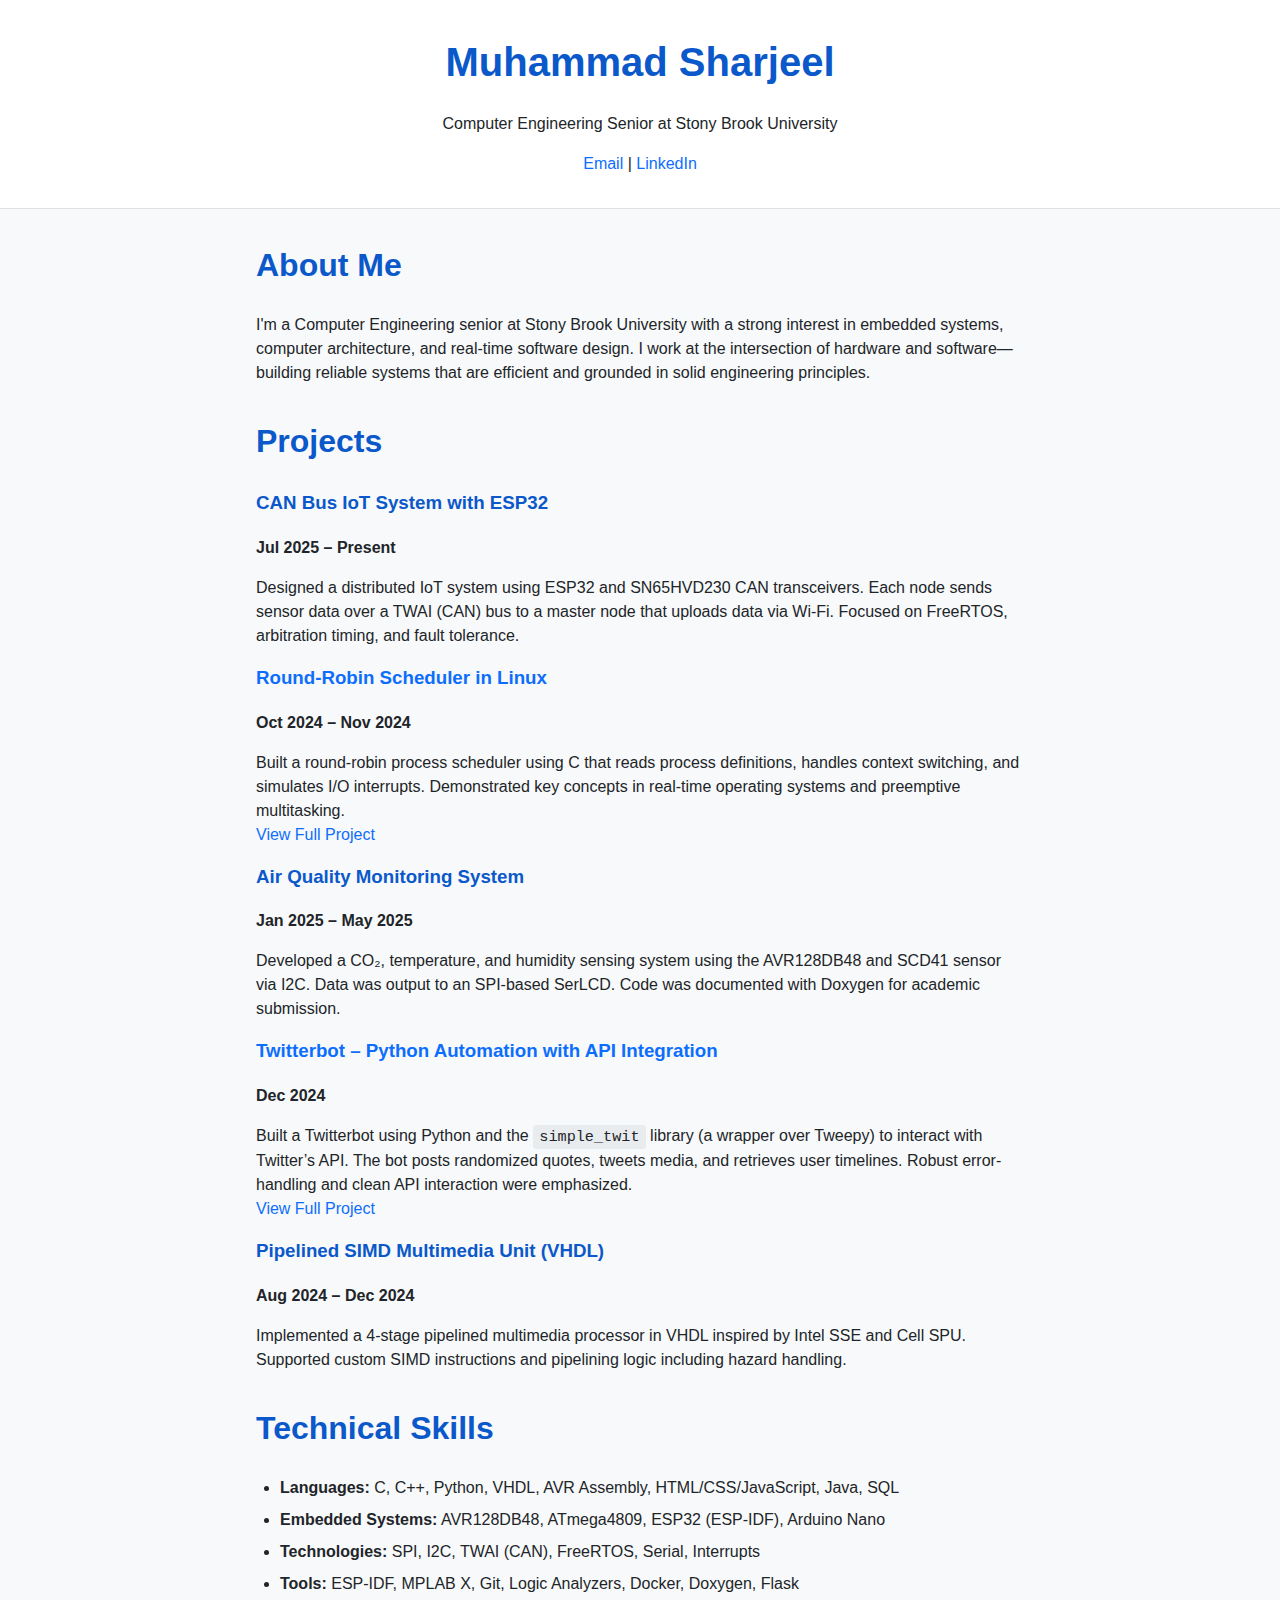
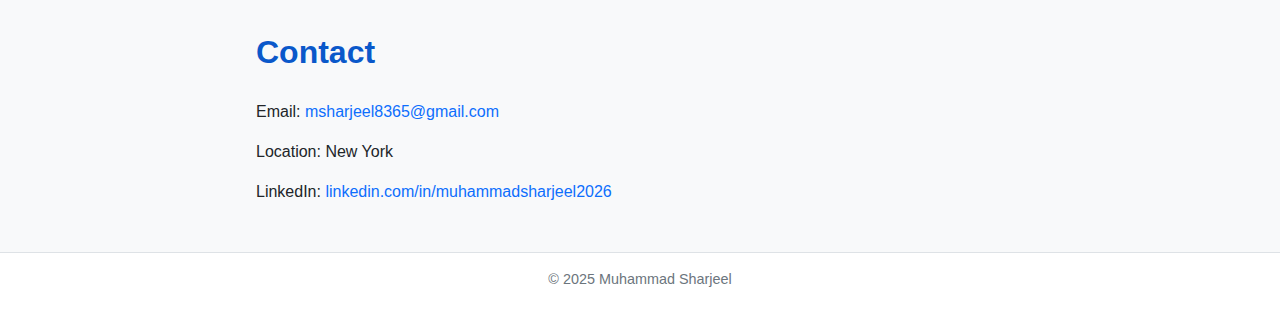
<file: index.html>
<!DOCTYPE html>
<html lang="en">
<head>
  <meta charset="UTF-8" />
  <meta name="viewport" content="width=device-width, initial-scale=1" />
  <title>Muhammad Sharjeel – Portfolio</title>
  <link rel="stylesheet" href="style.css" />
</head>
<body>
  <header>
    <h1>Muhammad Sharjeel</h1>
    <p>Computer Engineering Senior at Stony Brook University</p>
    <nav>
      <a href="mailto:msharjeel8365@gmail.com">Email</a> |
      <a href="https://www.linkedin.com/in/muhammadsharjeel2026" target="_blank" rel="noopener noreferrer">LinkedIn</a>
    </nav>
  </header>

  <main>
    <section>
      <h2>About Me</h2>
      <p>
        I'm a Computer Engineering senior at Stony Brook University with a strong interest in embedded systems, computer architecture, and real-time software design. I work at the intersection of hardware and software—building reliable systems that are efficient and grounded in solid engineering principles.
      </p>
    </section>

    <section>
      <h2>Projects</h2>

      <article>
        <h3>CAN Bus IoT System with ESP32</h3>
        <p><strong>Jul 2025 – Present</strong></p>
        <p>Designed a distributed IoT system using ESP32 and SN65HVD230 CAN transceivers. Each node sends sensor data over a TWAI (CAN) bus to a master node that uploads data via Wi-Fi. Focused on FreeRTOS, arbitration timing, and fault tolerance.</p>
      </article>

      <article>
        <h3><a href="https://muhammadsharjeel8.github.io/projects/round-robin-linux/" target="_blank" rel="noopener noreferrer">Round-Robin Scheduler in Linux</a></h3>
        <p><strong>Oct 2024 – Nov 2024</strong></p>
        <p>
          Built a round-robin process scheduler using C that reads process definitions, handles context switching, and simulates I/O interrupts. Demonstrated key concepts in real-time operating systems and preemptive multitasking.
          <br />
          <a href="projects/round-robin-linux/" target="_blank">View Full Project</a>
        </p>
      </article>

      <article>
        <h3>Air Quality Monitoring System</h3>
        <p><strong>Jan 2025 – May 2025</strong></p>
        <p>Developed a CO₂, temperature, and humidity sensing system using the AVR128DB48 and SCD41 sensor via I2C. Data was output to an SPI-based SerLCD. Code was documented with Doxygen for academic submission.</p>
      </article>

      <article class="highlight">
        <h3><a href="projects/twitterbot/" target="_blank">Twitterbot – Python Automation with API Integration</a></h3>
        <p><strong>Dec 2024</strong></p>
        <p>
          Built a Twitterbot using Python and the <code>simple_twit</code> library (a wrapper over Tweepy) to interact with Twitter’s API. The bot posts randomized quotes, tweets media, and retrieves user timelines. Robust error-handling and clean API interaction were emphasized.
          <br />
          <a href="projects/twitterbot/" target="_blank">View Full Project</a>
        </p>
      </article>

      <article>
        <h3>Pipelined SIMD Multimedia Unit (VHDL)</h3>
        <p><strong>Aug 2024 – Dec 2024</strong></p>
        <p>Implemented a 4-stage pipelined multimedia processor in VHDL inspired by Intel SSE and Cell SPU. Supported custom SIMD instructions and pipelining logic including hazard handling.</p>
      </article>

    </section>

    <section>
      <h2>Technical Skills</h2>
      <ul>
        <li><strong>Languages:</strong> C, C++, Python, VHDL, AVR Assembly, HTML/CSS/JavaScript, Java, SQL</li>
        <li><strong>Embedded Systems:</strong> AVR128DB48, ATmega4809, ESP32 (ESP-IDF), Arduino Nano</li>
        <li><strong>Technologies:</strong> SPI, I2C, TWAI (CAN), FreeRTOS, Serial, Interrupts</li>
        <li><strong>Tools:</strong> ESP-IDF, MPLAB X, Git, Logic Analyzers, Docker, Doxygen, Flask</li>
      </ul>
    </section>

    <section>
      <h2>Contact</h2>
      <p>Email: <a href="mailto:msharjeel8365@gmail.com">msharjeel8365@gmail.com</a></p>
      <p>Location: New York</p>
      <p>LinkedIn: <a href="https://www.linkedin.com/in/muhammadsharjeel2026" target="_blank" rel="noopener noreferrer">linkedin.com/in/muhammadsharjeel2026</a></p>
    </section>
  </main>

  <footer>
    <p>© 2025 Muhammad Sharjeel</p>
  </footer>
</body>
</html>
</file>
<file: style.css>
/* Base style.css for Muhammad Sharjeel portfolio */

/* CSS Variables for easy theming */
:root {
  --primary-color: #0d6efd;       /* Bootstrap Blue */
  --secondary-color: #6c757d;     /* Bootstrap Gray */
  --background-color: #f8f9fa;    /* Light gray background */
  --text-color: #212529;          /* Dark text */
  --heading-color: #0a58ca;       /* Darker blue for headings */
  --link-color: var(--primary-color);
  --link-hover-color: #0b5ed7;

  --font-family-base: 'Segoe UI', Tahoma, Geneva, Verdana, sans-serif;
  --font-size-base: 16px;
  --line-height-base: 1.5;
  --border-radius: 4px;
}

/* Reset and base styles */
*,
*::before,
*::after {
  box-sizing: border-box;
}

body {
  margin: 0;
  font-family: var(--font-family-base);
  font-size: var(--font-size-base);
  line-height: var(--line-height-base);
  color: var(--text-color);
  background-color: var(--background-color);
  -webkit-font-smoothing: antialiased;
  -moz-osx-font-smoothing: grayscale;
}

/* Headings */
h1 {
  color: var(--heading-color);
  margin-top: 0;
  font-weight: 600;
  font-size: 2.5rem;
  margin-bottom: 0.5em;
  text-align: center;
}

h2, h3, h4, h5, h6 {
  color: var(--heading-color);
  margin-top: 0;
  font-weight: 600;
  text-align: left;
}

h2 {
  font-size: 2rem;
  margin-bottom: 0.75em;
}

/* Paragraphs */
p {
  margin-top: 0;
  margin-bottom: 1rem;
}

/* Links */
a {
  color: var(--link-color);
  text-decoration: none;
  transition: color 0.2s ease-in-out;
}

a:hover,
a:focus {
  color: var(--link-hover-color);
  text-decoration: underline;
  outline: none;
}

/* Header */
header {
  padding: 2rem 1rem;
  background-color: white;
  border-bottom: 1px solid #dee2e6;
  text-align: center;
}

/* Sections */
section {
  max-width: 800px;
  margin: 2rem auto;
  padding: 0 1rem;
}

/* Lists */
ul {
  padding-left: 1.5rem;
}

li {
  margin-bottom: 0.5rem;
}

/* Code blocks and inline code */
code {
  font-family: 'Source Code Pro', monospace, monospace;
  background-color: #e9ecef;
  padding: 0.2em 0.4em;
  border-radius: 3px;
  font-size: 0.95em;
}

/* Image gallery for project outputs */
.gallery {
  display: flex;
  flex-wrap: wrap;
  gap: 1rem;
  justify-content: center;
}

.gallery img {
  max-width: 100%;
  height: auto;
  border-radius: var(--border-radius);
  box-shadow: 0 2px 6px rgba(0,0,0,0.1);
  transition: transform 0.3s ease;
  cursor: pointer;
}

.gallery img:hover {
  transform: scale(1.05);
}

/* Footer */
footer {
  text-align: center;
  padding: 1rem;
  font-size: 0.9rem;
  color: var(--secondary-color);
  border-top: 1px solid #dee2e6;
  margin-top: 3rem;
  background-color: white;
}

/* Navigation Buttons */
.project-nav {
  display: flex;
  justify-content: center;
  gap: 1rem;
  margin: 2rem 0;
}

.project-nav button {
  padding: 0.5rem 1.25rem;
  font-size: 1rem;
  border-radius: var(--border-radius);
  border: none;
  background-color: var(--primary-color);
  color: white;
  cursor: pointer;
  transition: background-color 0.3s ease;
}

.project-nav button:hover:not(:disabled) {
  background-color: var(--link-hover-color);
}

.project-nav button:disabled,
.disabled-btn {
  background-color: #cccccc;
  color: #666666;
  cursor: default;
  pointer-events: none;
}

/* Responsive */
@media (max-width: 600px) {
  h1 {
    font-size: 2rem;
  }
  h2 {
    font-size: 1.5rem;
  }
  section {
    margin: 1rem;
  }
  .gallery {
    flex-direction: column;
  }
  .project-nav {
    flex-direction: column;
    align-items: center;
  }
}
</file>
